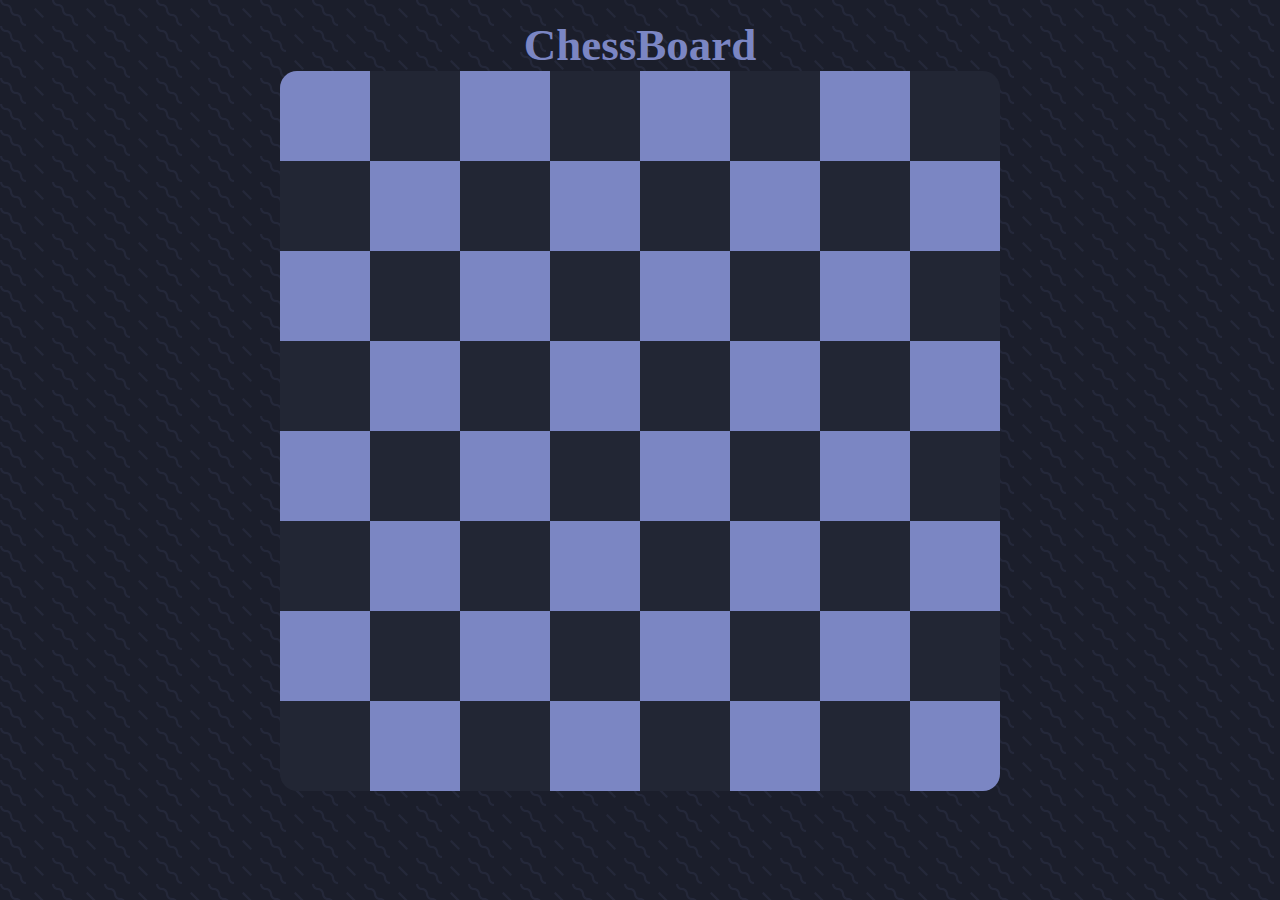
<file: chess/index.html>
<!DOCTYPE html>
<html lang="en">
<head>
    <meta charset="UTF-8">
    <link rel="stylesheet" href="./stylesheet.css">
    <meta name="viewport" content="width=device-width, initial-scale=1.0">
    <title>chess</title>
</head>
<body>
    <div class="home">
        <h1 class="title">ChessBoard</h1>
        <table>
            <tr><th ></th><th></th><th></th><th></th><th></th><th></th><th></th><th ></th></tr>
            <tr><th></th><th></th><th></th><th></th><th></th><th></th><th></th><th></th></tr>
            <tr><th></th><th></th><th></th><th></th><th></th><th></th><th></th><th></th></tr>
            <tr><th></th><th></th><th></th><th></th><th></th><th></th><th></th><th></th></tr>
            <tr><th></th><th></th><th></th><th></th><th></th><th></th><th></th><th></th></tr>
            <tr><th></th><th></th><th></th><th></th><th></th><th></th><th></th><th></th></tr>
            <tr><th></th><th></th><th></th><th></th><th></th><th></th><th></th><th></th></tr>
            <tr><th ></th><th></th><th></th><th></th><th></th><th></th><th></th><th ></th></tr>
        </table>
        <script type="text/javascript">
            const array = document.getElementsByTagName('th')
            let i = 0
            for (let j = 0; j < 8; j++) {
                for (let k = 0; k < 8; k++) {
                    if ((j+k)%2==0){
                        array[i].setAttribute('class','white')
                    }                    
                    else{
                        array[i].setAttribute('class','black')
                    }  
                    i+=1           
                }
            }         
        </script>
    </div>
</body>
</html>
</file>
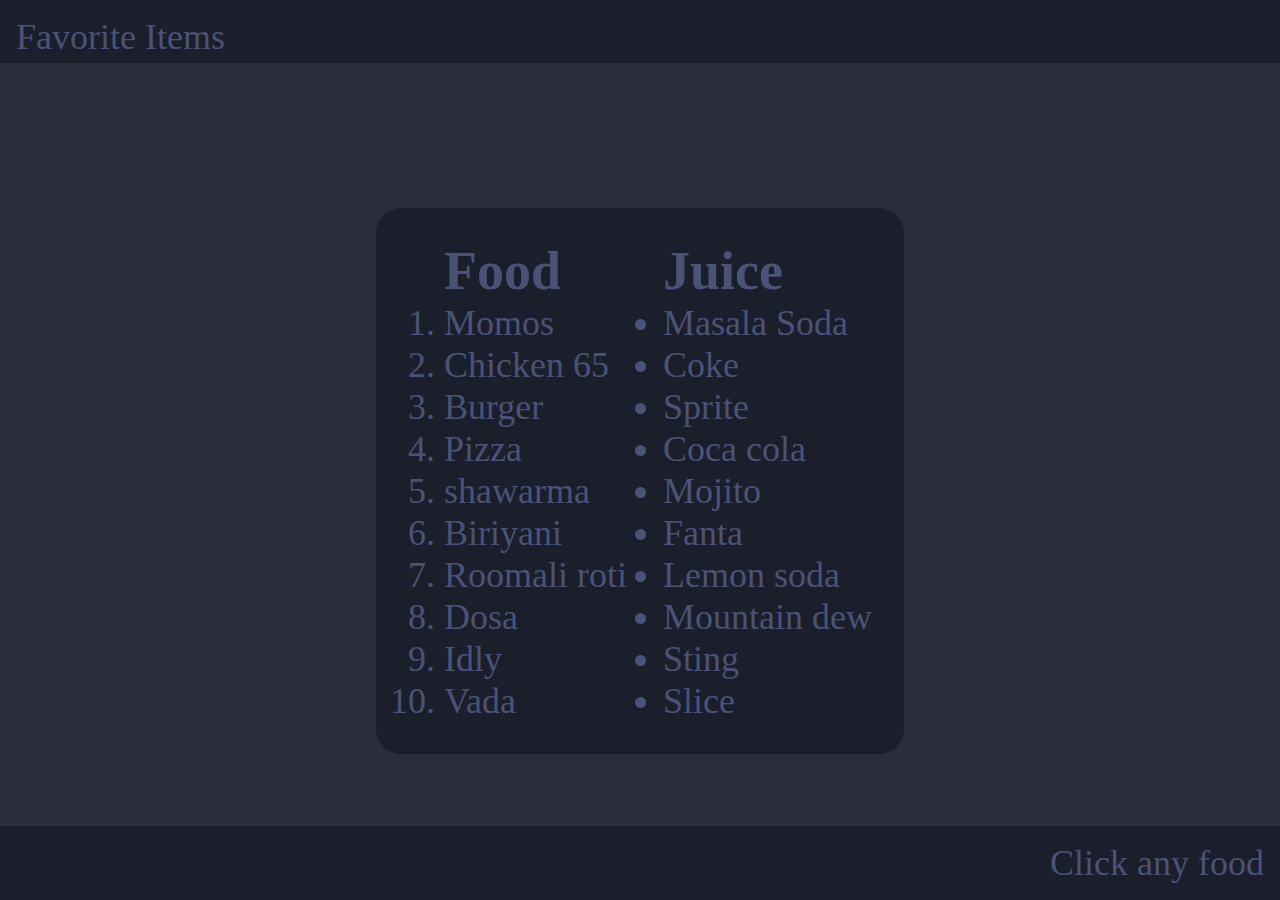
<file: list/index.html>
<!DOCTYPE html>
<html lang="en">
<head>
    <meta charset="UTF-8">
    <link rel="stylesheet" href="./stylesheet.css">
    <meta name="viewport" content="width=device-width, initial-scale=1.0">
    <title>journey</title>
    <header class="header">
        Favorite Items
    </header>
</head>
<body>
    <div class="homepage">
        <div class="items">
            <div class="item">
                <h2>Food</h2>
                <ol>
                    <a href="https://en.wikipedia.org/wiki/Momo_(food)" target="_blank"><li>Momos</li></a>
                    <a href="https://en.wikipedia.org/wiki/Chicken_65" target="_blank"><li>Chicken 65</li></a>
                    <a href="https://en.wikipedia.org/wiki/Hamburger" target="_blank"><li>Burger</li></a>
                    <a href="https://en.wikipedia.org/wiki/Pizza" target="_blank"><li>Pizza</li></a>
                    <a href="https://en.wikipedia.org/wiki/Shawarma" target="_blank"><li>shawarma</li></a>
                    <a href="https://en.wikipedia.org/wiki/Biryani" target="_blank"><li>Biriyani</li></a>
                    <a href="https://en.wikipedia.org/wiki/Manda_roti" target="_blank"><li>Roomali roti</li></a>
                    <a href="https://en.wikipedia.org/wiki/Dosa_(food)" target="_blank"><li>Dosa</li></a>
                    <a href="https://en.wikipedia.org/wiki/Idli" target="_blank"><li>Idly</li></a>
                    <a href="https://en.wikipedia.org/wiki/Vada_(food)" target="_blank"><li>Vada</li></a>               
                </ol>
            </div>
            <div class="item">
                <h2>Juice</h2>
                <ul>
                    <li>Masala Soda</li>
                    <li>Coke</li>
                    <li>Sprite</li>
                    <li>Coca cola</li>
                    <li>Mojito</li>
                    <li>Fanta</li>
                    <li>Lemon soda</li>
                    <li>Mountain dew</li>
                    <li>Sting</li>
                    <li>Slice</li>
                </ul>
            </div>
        </div>
    </div>
    <footer>Click any food</footer>
</body>
</html>
</file>
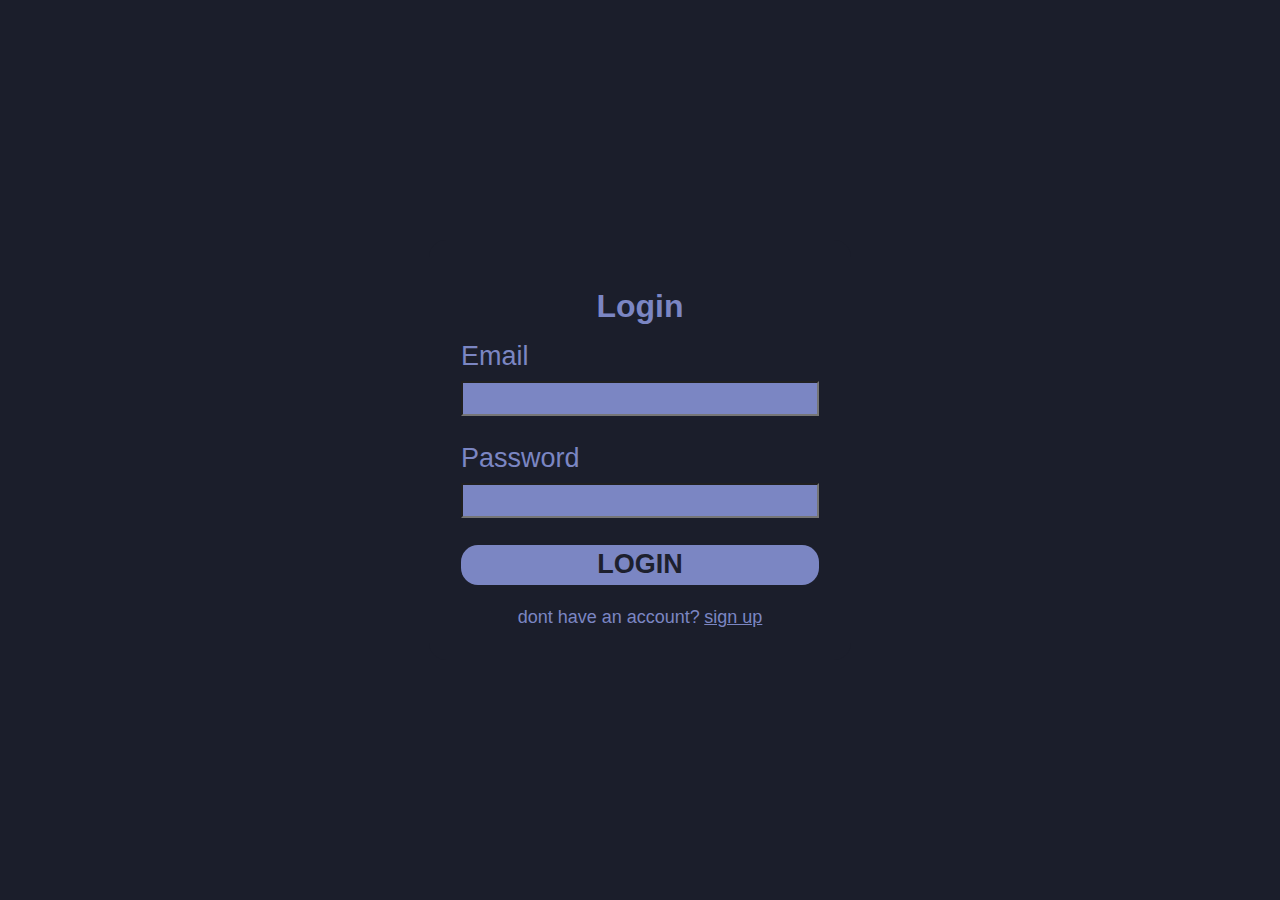
<file: loginpages/index.html>
<!DOCTYPE html>
<html lang="en">
<head>
    <meta charset="UTF-8">
    <meta name="viewport" content="width=device-width, initial-scale=1.0">
    <link rel="stylesheet" href="./stylesheet.css">
    <title>form</title>
</head>
<body>
    <div class="page">
        <div class="card">
            <h1 class="title">Login</h1>
            <form action="./home.html">
                <label>Email</label>
                <input class="input" required>
                <label>Password</label>
                <input class="input" type="password" required>
                <button class="button-login">LOGIN</button>    
            </form>
            <div class="noaccount">
                <label>dont have an account?</label>
                <a href="./signup.html">
                    <span>sign up</span></button>
                </a>
            </div>
        </div>
    </div>
</body>
</html>
</file>
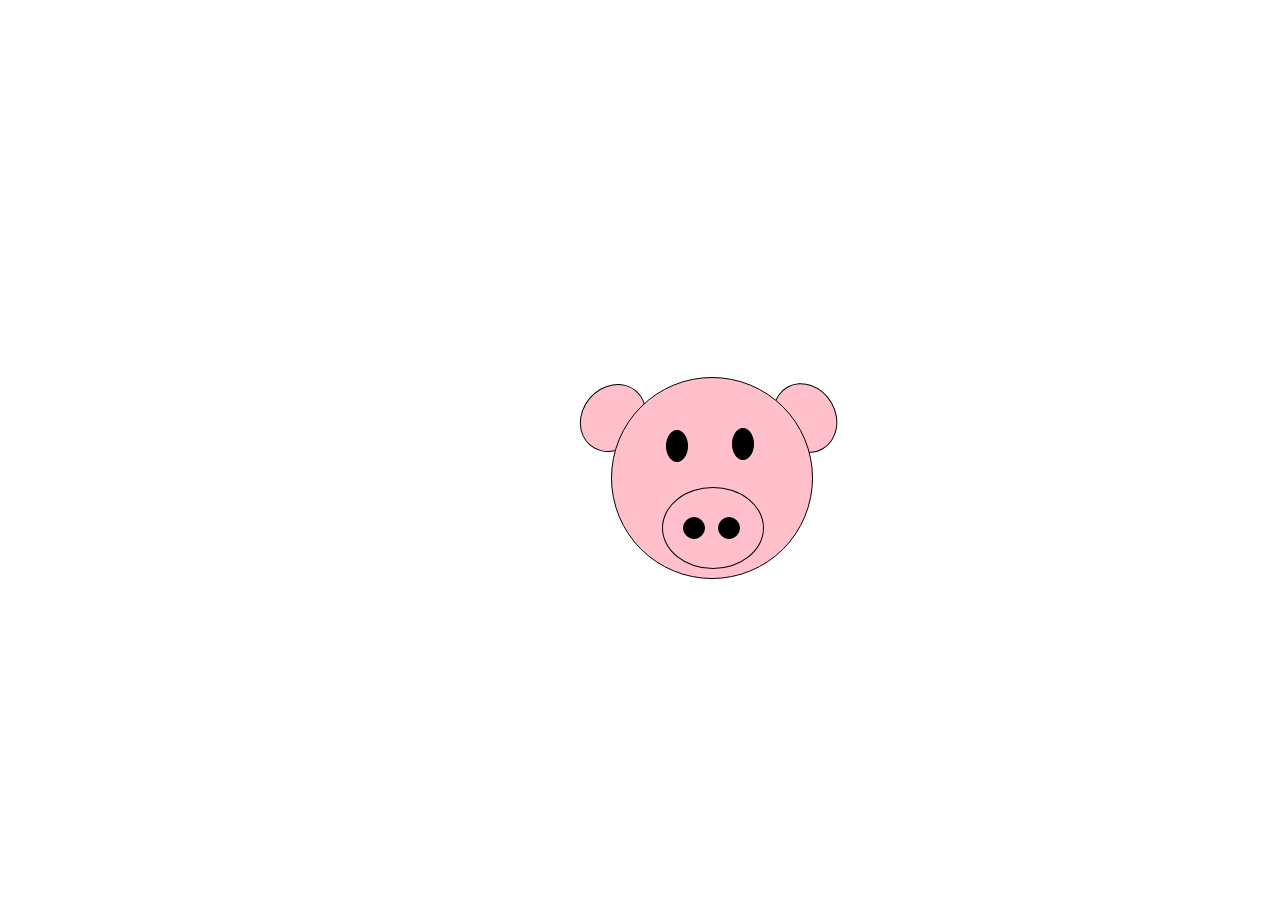
<file: pig/index.html>
<!DOCTYPE html>
<html lang="en">
<head>
    <link rel="stylesheet" href="./stylesheet.css">
    <meta charset="UTF-8">
    <meta name="viewport" content="width=device-width, initial-scale=1.0">
    <title>Document</title>
</head>
<body>
    <div class="ler"></div>
        <div class="rer"></div>
        <div class="head">
            <div class="le"></div>
            <div class="re"></div>
            <div class="nose">
                <div class="l"></div>
                <div class="r"></div>
            </div>
     </div>
</body>
</html>
</file>
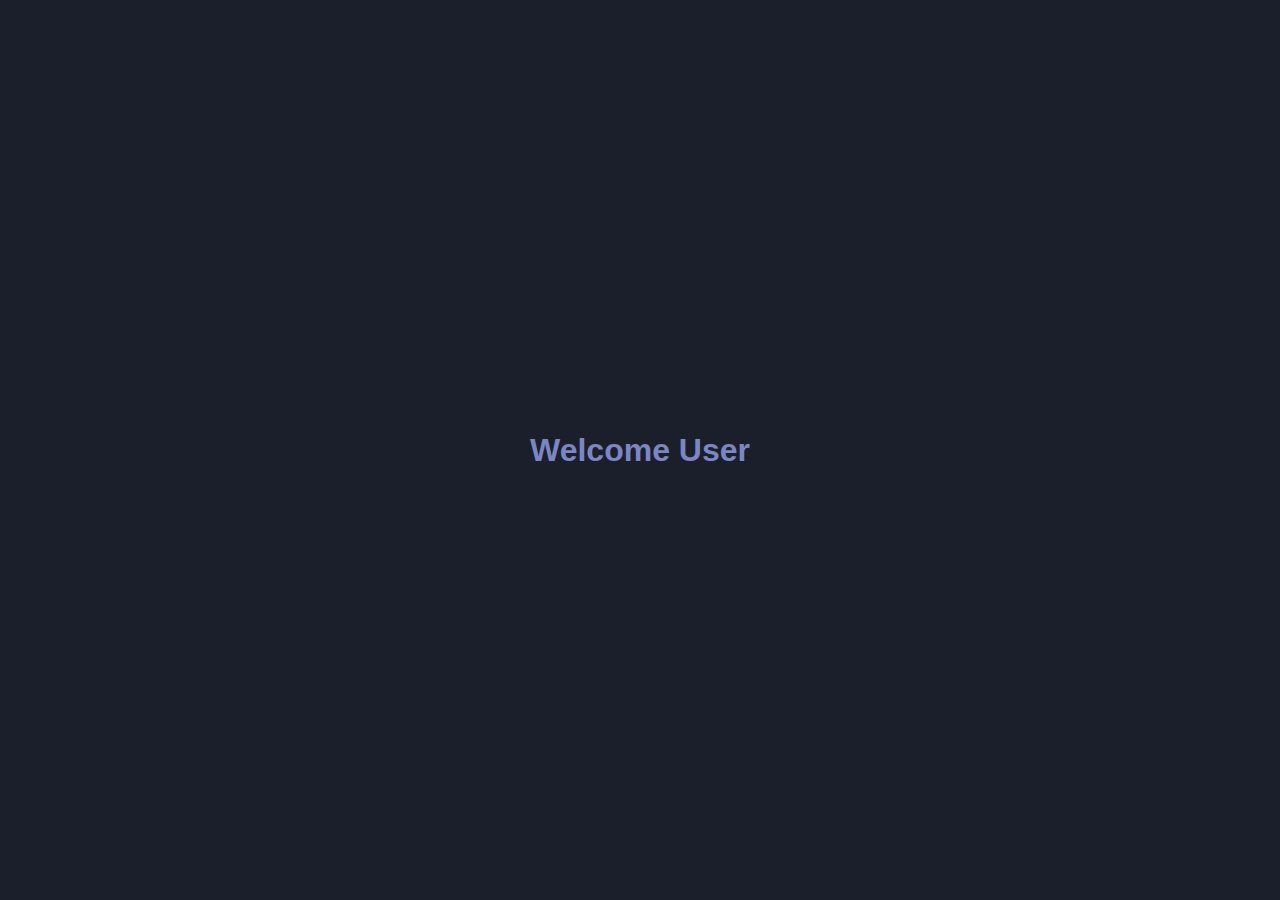
<file: loginpages/home.html>
<!DOCTYPE html>
<html lang="en">
<head>
    <meta charset="UTF-8">
    <link rel="stylesheet" href="./stylesheet.css">
    <meta name="viewport" content="width=device-width, initial-scale=1.0">
    <title>Home Page</title>
</head>
<body>
    <div class="page">
        <h1>Welcome User</h1>
    </div>
</body>
</html>
</file>
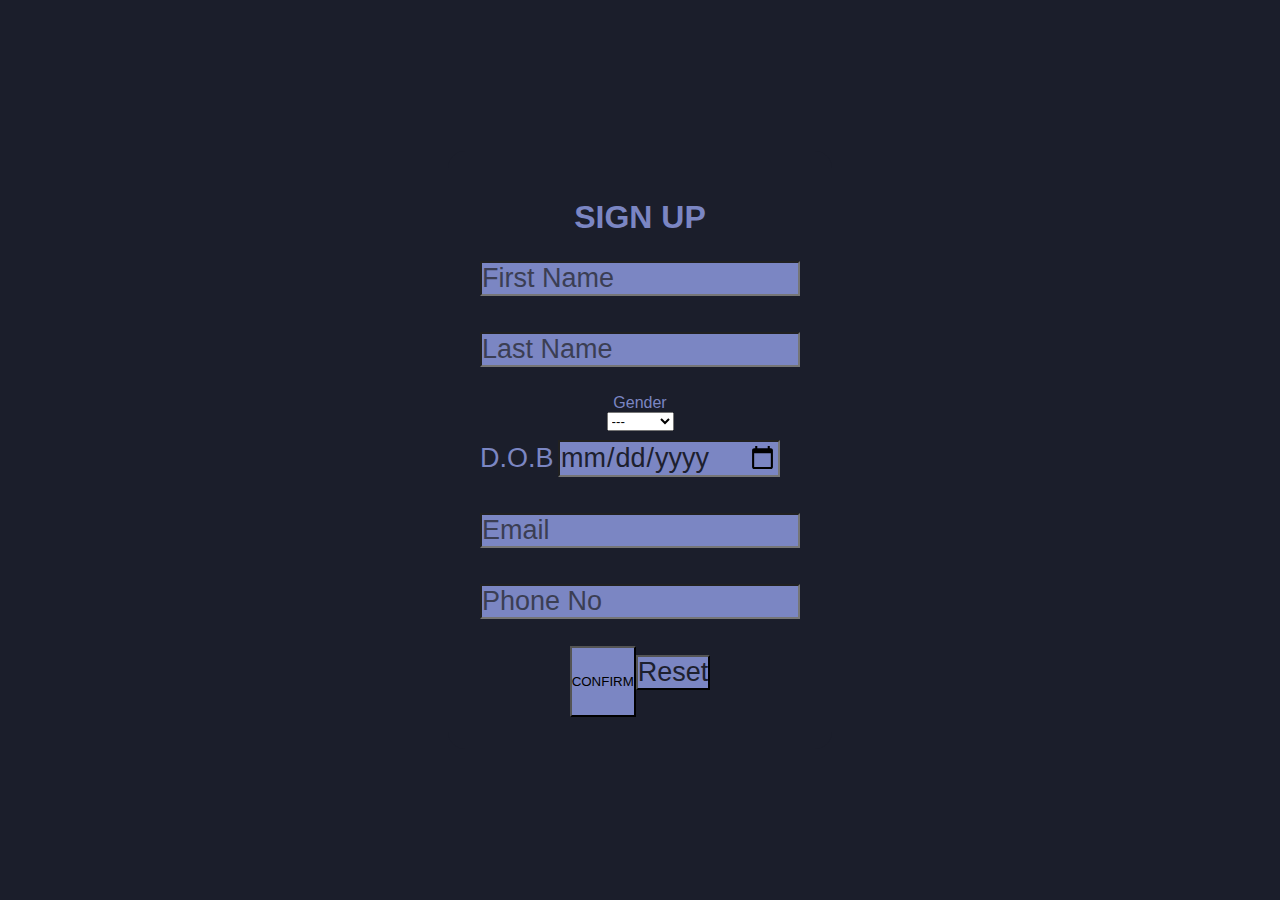
<file: loginpages/signup.html>
<!DOCTYPE html>
<html lang="en">
<head>
    <meta charset="UTF-8">
    <meta name="viewport" content="width=device-width, initial-scale=1.0">
    <link rel="stylesheet" href="./stylesheet.css">
    <title>Sign up Page</title>
</head>
<body>
    <div class="page">
        <div class="card width30">
            <form action="">
                <h1 class="title">SIGN UP</h1>
                <div class="centre-vertical">
                    <input type="text" placeholder="First Name" required>
                    <input type="text" placeholder="Last Name" required>
                </div>
                <span class="centre">Gender</span>
                <div class="centre">
                    <select name="Gender" id="genders">
                        <option value="None">---</option>
                        <option value="Male">Male</option>
                        <option value="Female">Female</option>
                        <option value="Other">Other</option>
                    </select>
                </div>
                <div>
                    <label for="dob">D.O.B</label>
                    <input type="date" id="dob">
                </div>
                <input type="text" placeholder="Email" required>
                <input type="text" placeholder="Phone No" required>
                <div class="centre">
                    <button class="button">CONFIRM</button>
                    <input type="reset" class="reset-button">
                </div>
            </form>
        </div>
    </div>
</body>
</html>
</file>
<file: chess/stylesheet.css>
*{
    margin: 0;
    padding: 0;
    box-sizing: border-box;
}
.title{
    font-size: 5vh;
}
.home{
    display: flex;
    justify-content: center;
    align-items: center;
    flex-direction: column;
    height: 90%;
}
body{
    color: #7b86c3;
    height: 100vh;
    background-image:url("assets/wiggle.svg");
    background-repeat: repeat;
    background-color: #1b1e2b;
    background-image: url("data:image/svg+xml,%3Csvg width='52' height='26' viewBox='0 0 52 26' xmlns='http://www.w3.org/2000/svg'%3E%3Cg fill='none' fill-rule='evenodd'%3E%3Cg fill='%23333851' fill-opacity='0.4'%3E%3Cpath d='M10 10c0-2.21-1.79-4-4-4-3.314 0-6-2.686-6-6h2c0 2.21 1.79 4 4 4 3.314 0 6 2.686 6 6 0 2.21 1.79 4 4 4 3.314 0 6 2.686 6 6 0 2.21 1.79 4 4 4v2c-3.314 0-6-2.686-6-6 0-2.21-1.79-4-4-4-3.314 0-6-2.686-6-6zm25.464-1.95l8.486 8.486-1.414 1.414-8.486-8.486 1.414-1.414z' /%3E%3C/g%3E%3C/g%3E%3C/svg%3E");
    align-items: center;
}

table{
    transition: 0.3s;
    border-radius: 17px;
    overflow: hidden;
    border-collapse: collapse;
    border-color: #222634;
}

table:hover{
    background: linear-gradient(145deg, #181b27, #1d202e);
    box-shadow:  15px 15px 22px #0d0f15,
                -15px -15px 22px #1a1d27;
    transition: 0.3s;
}
th{
    width: 10vh;
    height: 10vh;
}
footer{
    text-align: right;
    height: 1vh;
    padding-right: 2rem;
    padding-bottom: 1rem;
    font-size: 2vh;
}
.white{
    background-color: #7b86c3;
}
.black{
    background-color:#222634;
}
</file>
<file: list/stylesheet.css>
*{
    margin: 0;
    padding: 0;
    box-sizing: border-box;
}

body{
    background-color: #292d3e;
    color: #4b5277;
}

.header{
    width: 100%;
    height: 7vh;
    position: fixed;
    top: 0;
    background-color: #1b1e2b;
    padding: 1rem;
    font-size: 4vh;
    
}
.header-des{
    width: 100%;
    background-color: #1b1e2b;
    padding: 1rem;
    text-align: right;
    height: auto;
    font-size: 4vh;
}
.homepage{
    margin-top: 5rem;
    display:flex;
    height: 89vh;
    justify-content: center;
    align-items: center;
    font-size: 170%;

}
.items{
    display: flex;  
    background-color: #1b1e2b;
    padding: 2rem;
    margin: 1rem;
    border-radius: 25px;
    font-size: 4vh;
}
.item{
    margin-left: 1em;
}
a{
    text-decoration: none;
    color: #4b5277;
}
footer{
    font-size: 4vh;
    position: fixed;
    bottom: 0;
    background-color:#1b1e2b;
    width: 100%;
    padding: 1rem;
    text-align: right;
}
</file>
<file: loginpages/stylesheet.css>
*{
    padding: 0;
    margin: 0;
    box-sizing: border-box;
    font-family: sans-serif;
}
.page{
    height: 100vh;
    background-color: #1b1e2b;
    color: #7b86c3;
    display: flex;
    justify-content: center;
    align-items: center;
}
.card{
    background-color: #1b1e2b;
    border-radius: 17px;
    padding: 2rem;
    transition: 0.3s;
}
.card:hover{
    background: linear-gradient(145deg, #181b27, #1d202e);
    box-shadow:  15px 15px 22px #0d0f15,
                -15px -15px 22px #383e55;
    transition: 0.3s;
}
.title{
    padding: 1rem;
    text-align: center;
}
label{
    font-size: 3vh;
}
form{
    display: flex;
    flex-direction: column;
}
input{
    font-size: 3vh;
    margin-top: 1vh;
    margin-bottom: 3vh;
    background-color: #7b86c3;
    color: #1d202e;
}
.input:focus{
    border: 2px solid #1d202e;
}
::placeholder { 
    color: #212124;
    opacity: .7;
  }
  
.button-login{
    background-color: #7b86c3;
    color: #1d202e;
    border: none;
    width: 100%;
    font-size: 3vh;
    font-weight: bolder;
    padding: 0.3rem;
    border-radius: 17px;
}

.noaccount{
    margin-top: 1.4rem;
    text-align: center;
}
.noaccount > label{
    font-size: 2vh;
}
a{
    font-size: 2vh;
    color: #7b86c3;
}
.centre{
    display:flex;
    justify-content:center
}
.padright{
    padding-right: 2rem;
}
.width30{
    width: 30%;
}
.centre-vertical{
    display: flex;
    flex-direction: column;
}
.space-between{
    display: flex;
    justify-content: space-between;
}
.button{
    background-color: #7b86c3;
}
.marginbottom{
    margin-bottom:2rem;
}
.select-selected {
    background-color: DodgerBlue;
  }
</file>
<file: pig/stylesheet.css>
body{
    height: 100vh;
    display: flex;
    align-items: center;
    justify-content: center;
}
.ler{
    background-color: pink ;
    border: 1px solid black;
    border-radius: 100%;
    height: 60px;
    width:70px;
    transform: rotate(310deg);
     position: relative;
     bottom: 40px;
     left: 110px;
}
.rer{
    background-color: pink;
    border: 1px solid black;
    border-radius: 100%;
    height: 60px;
    width:70px;
    transform: rotate(60deg);
    position: relative;
    left: 230px;
    bottom: 40px;
}
.head{
    background-color: pink;
    border: 1px solid;
    border-radius: 100%;
    height:200px ;
    width:200px ;
    position: relative;
    top: 20px;
}
.le,.re{
    border: 1px solid;
    background-color: black;
    height: 30px;
    width: 20px;
    border-radius: 100%;
}
.le{
    position: relative;
    left: 120px;
    top: 50px;
}
.re{
    position: relative;
    left: 54px;
    top: 20px;
}
.nose{
    margin: 100px;
    background-color: pink;
    border: 1px solid;
    height: 80px;
    width: 100px;
    bottom: 55px;
    position: relative;
    right: 50px;
    border-radius: 100%;
}
.l,.r{
    border: 1px solid;
    background-color: black;
    height: 20px;
    width: 20px;
    border-radius: 100%;
}
.l{
    position: relative;
    left: 55px;
    top: 29px;
}
.r{
    position: relative;
    left: 20px;
    top: 7px;
}
</file>
